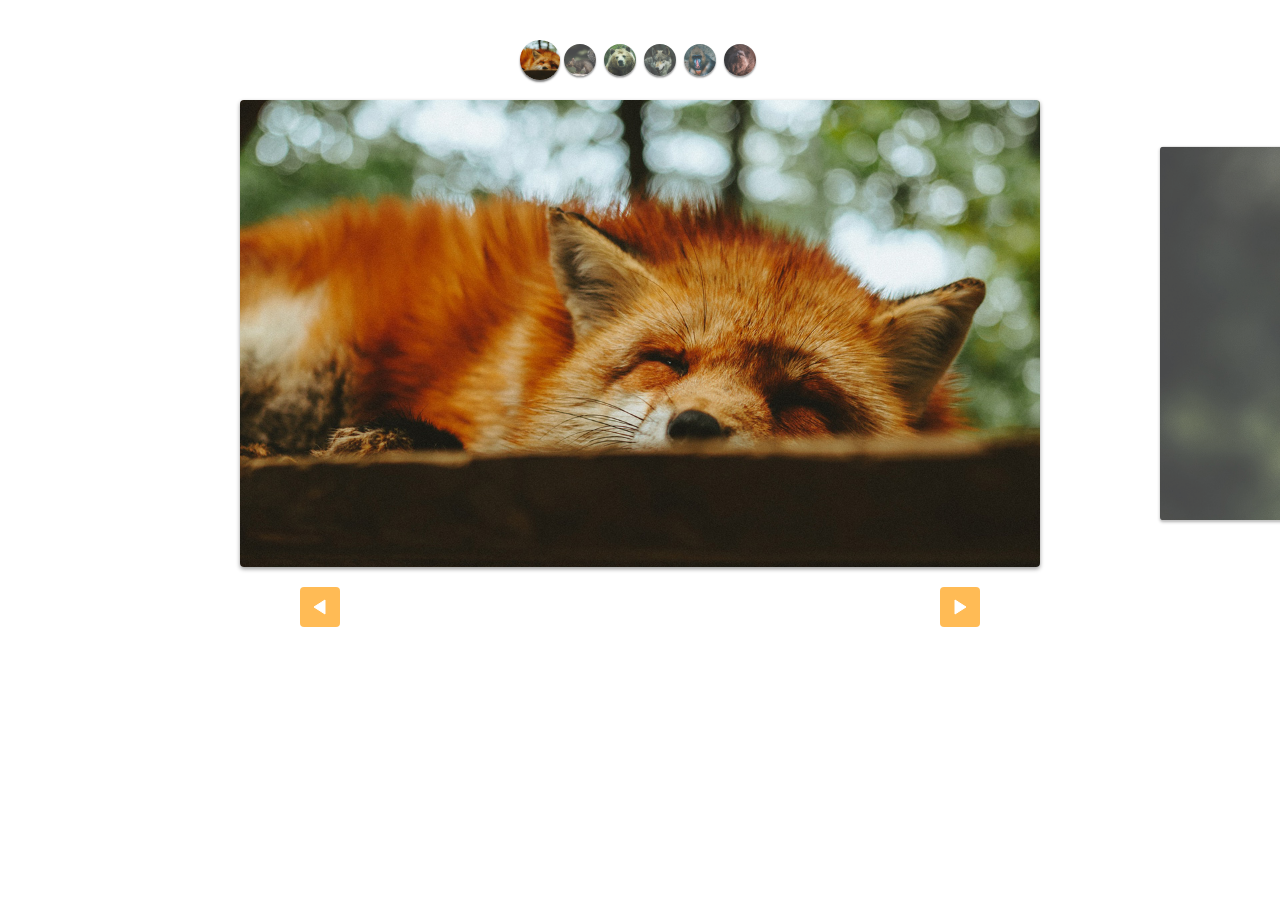
<file: Slide/index.html>
<!DOCTYPE html>
<html lang="en">
<head>
  <meta charset="UTF-8">
  <meta name="viewport" content="width=device-width, initial-scale=1.0">
  <meta http-equiv="X-UA-Compatible" content="ie=edge">
  <title>Slide Curso JavaScript</title>
  <link rel="stylesheet" href="css/style.css">
</head>
<body>
  <ul class="custom-controls">
    <li><img src="img/foto1-thumb.jpg"></li>
    <li><img src="img/foto2-thumb.jpg"></li>
    <li><img src="img/foto3-thumb.jpg"></li>
    <li><img src="img/foto4-thumb.jpg"></li>
    <li><img src="img/foto5-thumb.jpg"></li>
    <li><img src="img/foto6-thumb.jpg"></li>
  </ul>

  <div class="slide-wrapper">
    <ul class="slide">
      <li><img src="img/foto1.jpg" alt=""></li>
      <li><img src="img/foto2.jpg" alt=""></li>
      <li><img src="img/foto3.jpg" alt=""></li>
      <li><img src="img/foto4.jpg" alt=""></li>
      <li><img src="img/foto5.jpg" alt=""></li>
      <li><img src="img/foto6.jpg" alt=""></li>
    </ul>
  </div>
  <div class="arrow-nav">
    <button class="prev"></button>
    <button class="next"></button>
  </div>
  <script type="module" src="js/script.js"></script>
</body>
</html>
</file>
<file: Slide/css/style.css>
body{
    margin:0px;
}

ul{
    padding:0px;
    margin:0px;
    list-style: none;
}

img{
    display:block;
    max-width: 100%;
}

.wrapper{
    overflow: hidden;
}

.slide{
    display:flex;
}

.slide li{
    flex-shrink:0;
    width:80vw;
    max-width: 800px;
    margin:0 20px;
    opacity: .8;
    border-radius: 4px;
    overflow: hidden;
    box-shadow: 0 2px 4px rgba(0,0,0,.4);
    transform: scale(.8);
    transition: .3s
}

.slide li.active{
    opacity: 1;
    transform: scale(1);
}

.slide:hover{
    will-change: transform;
}

[data-control="slide"]{
    display:flex;
    justify-content: center;
    margin-top: 20px;
}

[data-control="slide"]li a{
    display: block;
    width:12px;
    height: 12px;
    background: #fb5;
    border-radius: 50%;
    overflow: hidden;
    text-indent: -999px;
    margin:5px
}

[data-control="slide"]li.active a, [data-control="slide"] li a:hover{
    background: #e54;
}

.custom-controls{
    display:flex;
    justify-content: center;
    margin-top: 40px;
    flex-wrap: wrap;
    margin-bottom: 20px;
}

.custom-controls li{
    opacity: .8;
    transform: scale(.8);
    width: 40px;
    height: 40px;
    border-radius: 50%;
    overflow: hidden;
    box-shadow: 0 2px 2px rgba(0,0,0,.5);
    transition:.3s
}

.custom-controls li.active{
    opacity: 1;
    transform: scale(1);
}

.arrow-nav{
    display:flex;
    justify-content: space-around;
    margin:20px 0;
}

.arrow-nav button{
    cursor:pointer;
    border:none;
    border-radius: 4px;
    color:white;
    width: 40px;
    height: 40px;
    background: #fb5 url('../img/arrow.svg') center center no-repeat;
}

.arrow-nav button.prev{
    transform: rotate(-180deg);
}
</file>
